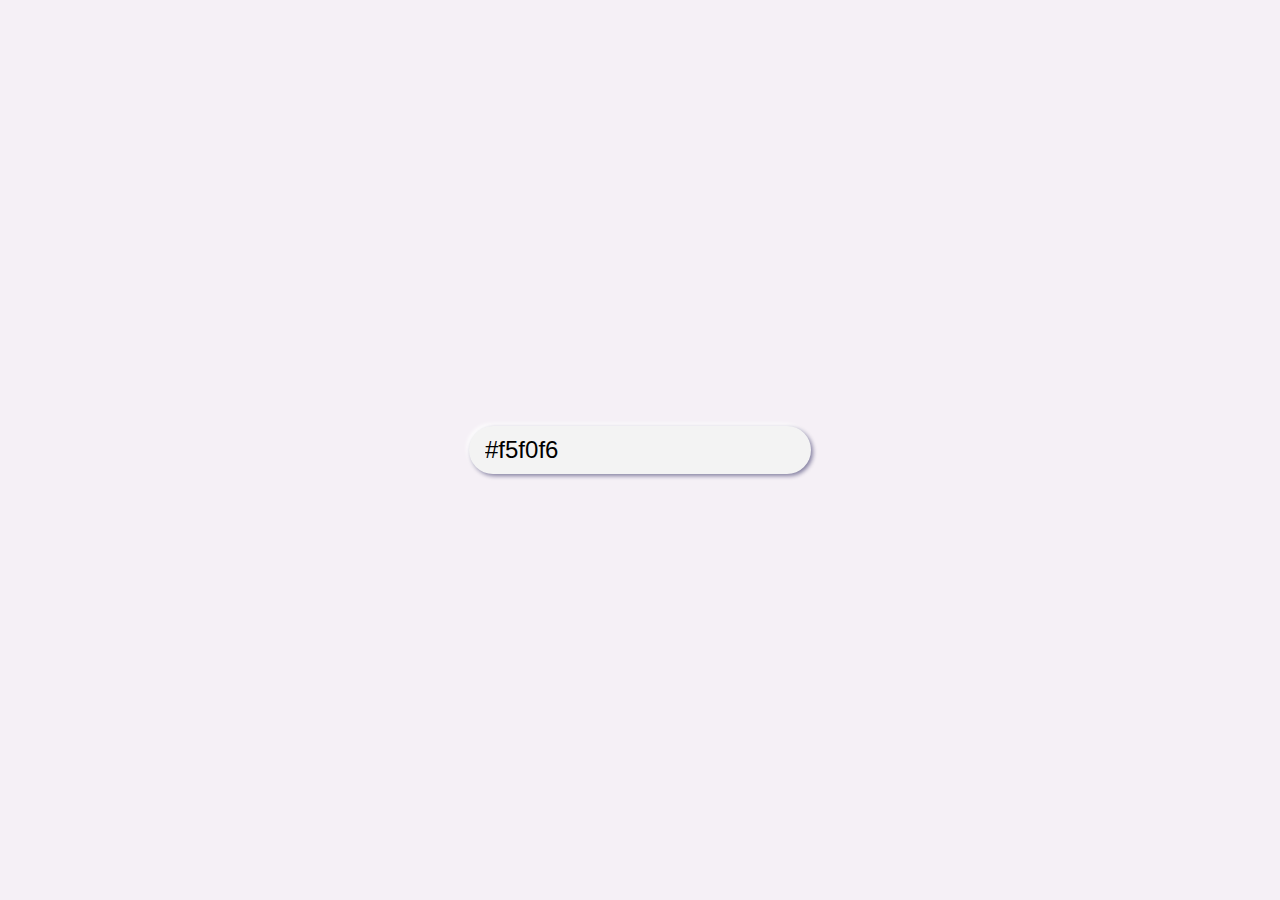
<file: background-color-changer/index.html>
<!DOCTYPE html>
<html lang="en">
<head>
    <meta charset="UTF-8">
    <meta name="viewport" content="width=device-width, initial-scale=1.0">
    <link rel="stylesheet" href="style.css">
    <title>background_color_changer</title>
</head>
<body>

    <main>
        <input type="text" id="inputText" value="#f5f0f6">
    </main>

    <script src="script.js"></script>
    
</body>
</html>
</file>
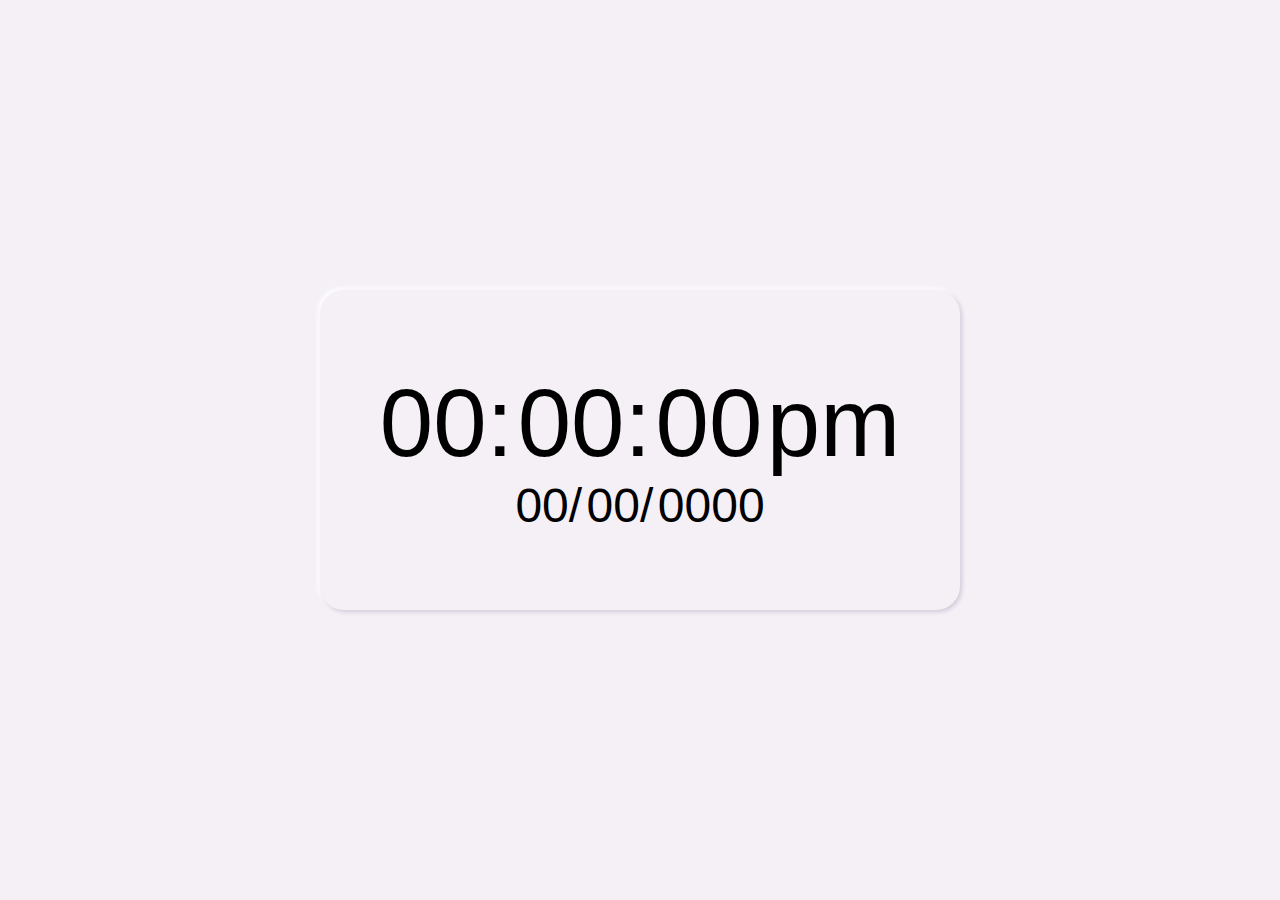
<file: clock/index.html>
<!DOCTYPE html>
<html lang="en">
<head>
    <meta charset="UTF-8">
    <meta name="viewport" content="width=device-width, initial-scale=1.0">
    <link rel="stylesheet" href="style.css">
    <title>clock</title>
</head>
<body>

    <main>
        <div id="time">
            <span id="hour">00</span><span>:</span>
            <span id="minute">00</span><span>:</span>
            <span id="second">00</span>
            <span id="ampm">pm</span>
        </div>
        <div id="date">
            <span id="day">00</span><span>/</span>
            <span id="month">00</span><span>/</span>
            <span id="year">0000</span>
        </div>
    </main>

    <script src="script.js"></script>
    
</body>
</html>
</file>
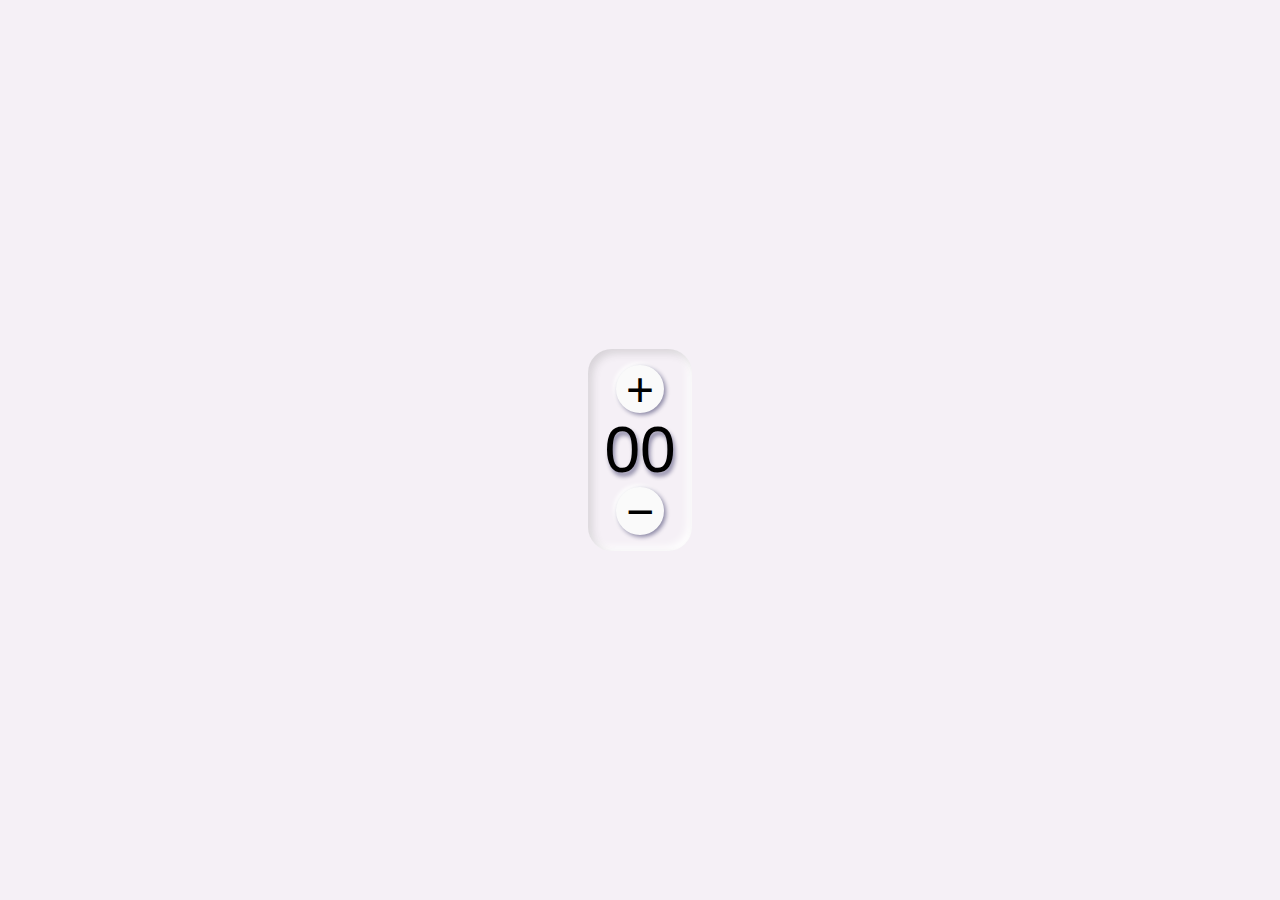
<file: counter/index.html>
<!DOCTYPE html>
<html lang="en">
<head>
    <meta charset="UTF-8">
    <meta name="viewport" content="width=device-width, initial-scale=1.0">
    <link rel="stylesheet" href="style.css">
    <title>countr</title>
</head>
<body>

    <main>
        <button id="increment">+</button>
        <span id="output">0</span>
        <button id="decrement">−</button>
    </main>

    <script src="script.js"></script>
    
</body>
</html>
</file>
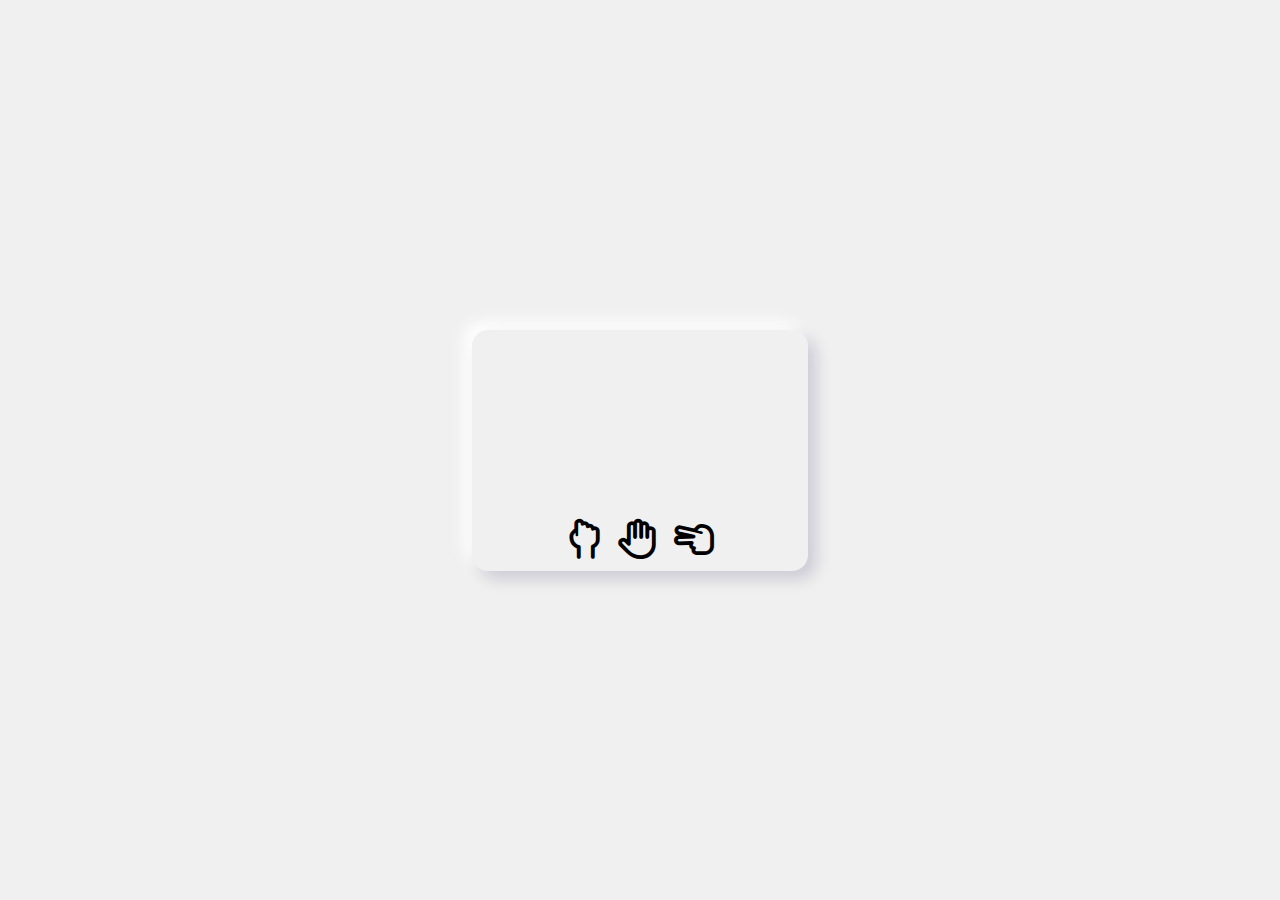
<file: rock paper scissors/index.html>
<!DOCTYPE html>
<html lang="en">
<head>
    <meta charset="UTF-8">
    <meta name="viewport" content="width=device-width, initial-scale=1.0">
    <link rel="stylesheet" href="https://cdnjs.cloudflare.com/ajax/libs/font-awesome/6.2.1/css/all.min.css">
    <link rel="stylesheet" href="style.css">
    <title>rock-paper-scissors</title>
</head>
<body>

    <div id="box">
        <div id="outputBox">
            <h1 id="output"></h1>
            <small id="info"></small>
        </div>
        <div id="btns">
            <button id="rock" class="btn"><i class="fa-regular fa-hand-back-fist"></i></button>
            <button id="paper" class="btn"><i class="fa-regular fa-hand"></i></button>
            <button id="scissor" class="btn"><i class="fa-regular fa-hand-scissors"></i></button>
        </div>
    </div>

    <script src="script.js"></script>
    
</body>
</html>
</file>
<file: background-color-changer/style.css>
:root {
    font-size: 16px;
    
    --body-bg: #f5f0f6;
    --input-bg: #f3f3f3;
    
    --in-space: 1rem;
    --prime-br: 1.5rem;
    --shadow-out: 2px 2px 4px 0px #0d09467c , -2px -2px 4px 0px #ffffff;
    --shadow-hover: 6px 6px 12px 0px #0d094628 , -6px -6px 18px 0px #ffffff;
    --shadow-in: 4px 4px 8px 0px #35353528 inset, -4px -4px 8px 0px #ffffff inset;

    --input-fs: 1.5rem;
}


* {
    margin: 0;
    padding: 0;
    box-sizing: border-box;
}

body {
    display: flex;
    align-items: center;
    justify-content: center;
    height: 100vh;
    background-color: var(--body-bg);
}

input {
    height: 3rem;
    border: none;
    border-radius: var(--prime-br);
    padding: var(--in-space);
    background-color: var(--input-bg);
    box-shadow: var(--shadow-out);
    font-size: var(--input-fs);
}

input:hover {
    box-shadow: var(--shadow-hover);
}

input:focus {
    outline: none;
    box-shadow: var(--shadow-in);
}
</file>
<file: clock/style.css>
:root {
    font-size: 16px;
    
    --body-bg: #f5f0f6;
    --prime: #31E981;
    --active: #fe5d26;
    --black: #090909;
    
    --in-space: 1rem;
    --prime-br: 1.5rem;
    --shadow-out: 2px 2px 4px 0px #0d094628 , -2px -2px 4px 0px #ffffff;
    --shadow-hover: 6px 6px 12px 0px #0d094628 , -6px -6px 18px 0px #ffffff;

    --time-fs: 6rem;
    --date-fs: 3rem;
}

* {
    margin: 0;
    padding: 0;
    box-sizing: border-box;
}

body {
    display: flex;
    align-items: center;
    justify-content: center;
    height: 100vh;
    background-color: var(--body-bg);
    font-family:'Gill Sans', 'Gill Sans MT', Calibri, 'Trebuchet MS', sans-serif;
}

main {
    display: flex;
    align-items: center;
    justify-content: center;
    flex-direction: column;
    border-radius: var(--prime-br);
    padding: var(--in-space);
    height: 20rem;
    width: 40rem;
    background-color: transparent;
    box-shadow: var(--shadow-out);
    cursor: pointer;
    transition: 0.3s;
}

main:hover {
    outline: 2px solid var(--active);
    box-shadow: var(--shadow-hover);
}

#time span {
    font-size: var(--time-fs);
}

#date span {
    font-size: var(--date-fs);
}

/* ------------------------------------ */


@media screen and (max-width: 500px) {
    main {
        width: 100%;
        min-width: 400px;
    }

    #time span {
        font-size: calc(var(--time-fs) / 1.5);
    }
    
}
</file>
<file: counter/style.css>
:root {
    font-size: 16px;
    
    --body-bg: #f5f0f6;
    --btn-bg: #fafafa;
    --prime: #31E981;
    --active: #fe5d26;
    
    --in-space: 1rem;
    --prime-br: 1.5rem;
    --shadow-out: 2px 2px 4px 0px #0c084273 , -2px -2px 4px 0px #ffffff;
    --shadow-hover: 6px 6px 12px 0px #0d094628 , -6px -6px 18px 0px #ffffff;
    --shadow-in: 4px 4px 8px 0px #35353528 inset, -4px -4px 8px 0px #ffffff inset;

    --output: 4rem;
    --btn: 3rem;
}

* {
    box-sizing: border-box;
    margin: 0;
    padding: 0;
}

body {
    display: flex;
    justify-content: center;
    align-items: center;
    height: 100vh;
    background-color: var(--body-bg);
    font-family: 'Roboto', sans-serif;
}

main {
    display: flex;
    align-items: center;
    justify-content: center;
    flex-direction: column;
    border-radius: var(--prime-br);
    padding: var(--in-space);
    background-color: var(--body-bg);
    box-shadow: var(--shadow-in);
    cursor: default;
}

main #output {
    font-size: var(--output);
    text-shadow: 2px 4px  4px #0c084273;
}

main button {
    display: flex;
    justify-content: center;
    align-items: center;
    height: 3rem;
    aspect-ratio: 1/1;
    border: none;
    border-radius: 4rem;
    background-color: var(--btn-bg);
    font-size: var(--btn);
    box-shadow: var(--shadow-out);
    transition: 0.3s;
    cursor: pointer;
}

main button:hover {
    outline: 2px solid var(--active);
    color: var(--active);
    box-shadow: var(--shadow-hover);
}

main button:active {
    outline: 2px solid var(--prime);
    color: var(--prime);
    box-shadow: var(--shadow-in);
}
</file>
<file: rock paper scissors/style.css>
:root {
    font-size: 16px;
    --shadow:8px 8px 16px 0px #0d094628 , -8px -8px 16px 0px #ffffff;
}

* {
    margin: 0;
    padding: 0;
    box-sizing: border-box;
}

body {
    display: grid;
    align-items: center;
    justify-content: center;
    height: 100vh;
    background-color: #f0f0f0;
    font-family: 'Lucida Sans', 'Lucida Sans Regular', 'Lucida Grande', 'Lucida Sans Unicode', Geneva, Verdana, sans-serif;
    /* Animation */
    transition: 0.5s;
}


#box {
    display: grid;
    grid-template-rows: 4fr 1fr;
    border-radius: 1rem;
    padding: 0.5em;
    box-shadow: var(--shadow);
}

#outputBox {
    display: flex;
    align-items: center;
    justify-content: center;
    flex-direction: column;
    text-align: center;
}

#btns {
    display: flex;
    align-items: center;
    justify-content: center;
    gap: 1rem;
    width: 20rem;
}

button {
    border: none;
    background-color: transparent;
    font-size: 2.5rem;
    cursor: pointer;
}

button:hover {
    color: blueviolet;
}

button:active {
    color: #7f48ff;
}

button:active {
    animation: shake 0.5s;
}


@keyframes shake {
    0% {
        transform: rotate(0deg);
    }
    25% {
        transform: rotate(10deg);
    }
    50% {
        transform: rotate(0deg);
    }
    75% {
        transform: rotate(-10deg);
    }
    100% {
        transform: rotate(0deg);
    }
    
}
</file>
